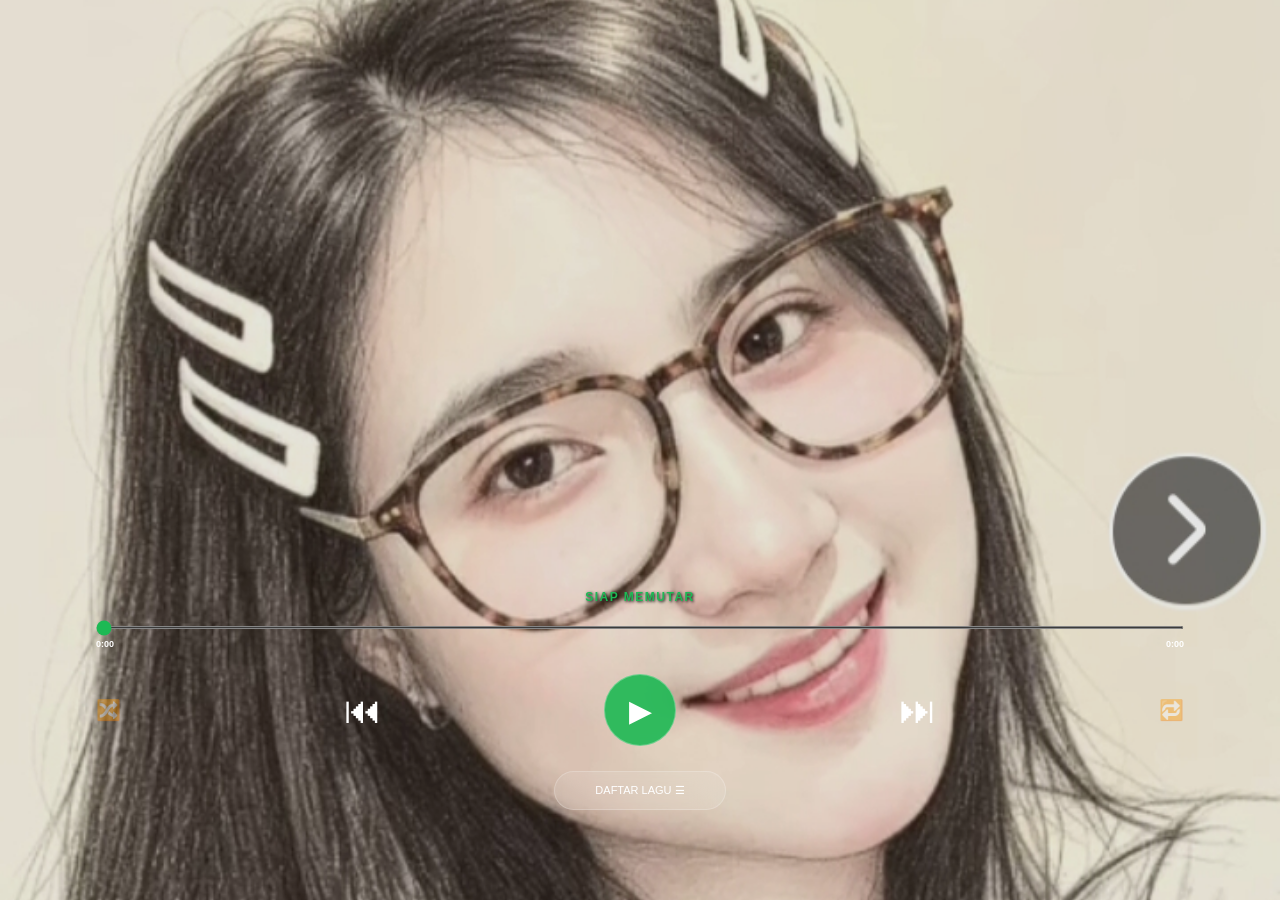
<file: m/index.html>
<!DOCTYPE html>
<html lang="id">
<head>
    <meta charset="UTF-8">
    <meta name="viewport" content="width=device-width, initial-scale=1.0">
    <title>MUSIK PLAYER MP3</title>
    <style>
        * { margin: 0; padding: 0; box-sizing: border-box; }
        body { 
            background: #000 url('Maslikha.jpg?v=1778881173') no-repeat center center fixed; 
            background-size: cover; 
            color: #fff; font-family: sans-serif; height: 100vh; overflow: hidden; 
        }
        .overlay { position: absolute; top: 0; left: 0; width: 100%; height: 100%; background: rgba(0,0,0,0.1); z-index: 1; }
        
        .content { 
            position: relative; z-index: 10; height: 100%; 
            display: flex; flex-direction: column; 
            justify-content: flex-end; 
            align-items: center; 
            padding-bottom: 90px; /* Jarak aman lebih tinggi dari navigasi HP */
        }

        .player-info { width: 85%; margin-bottom: 25px; }
        
        #t-box { 
            width: 100%; overflow: hidden; white-space: nowrap; 
            margin-bottom: 10px; text-align: center;
        }
        #t { 
            color: #1db954; font-size: 0.75rem; font-weight: bold; 
            text-transform: uppercase; display: inline-block; 
            letter-spacing: 1.5px; text-shadow: 1px 1px 3px #000;
        }
        .marquee { animation: marquee 12s linear infinite; }
        @keyframes marquee { 0% { transform: translateX(100%); } 100% { transform: translateX(-100%); } }

        #progress { width: 100%; accent-color: #1db954; height: 3px; cursor: pointer; }
        .times { width: 100%; display: flex; justify-content: space-between; font-size: 9px; margin-top: 6px; font-weight: bold; }

        .controls { width: 85%; display: flex; flex-direction: column; align-items: center; gap: 25px; }
        .btn-row { display: flex; width: 100%; justify-content: space-between; align-items: center; }
        .btn-main { background: none; border: none; color: white; cursor: pointer; }
        .btn-opt { font-size: 20px; opacity: 0.4; color: #f39c12; }
        .active-opt { opacity: 1; filter: drop-shadow(0 0 8px #f39c12); }
        .btn-s { font-size: 38px; }
        .btn-p { 
            width: 72px; height: 72px; background: rgba(29, 185, 84, 0.9); 
            border-radius: 50%; font-size: 30px; backdrop-filter: blur(8px); 
            border: 1px solid rgba(255,255,255,0.3);
        }

        .menu-trigger { 
            background: rgba(255,255,255,0.12); color: #fff; padding: 12px 40px; 
            border-radius: 30px; border: 1px solid rgba(255,255,255,0.2); 
            font-size: 11px; backdrop-filter: blur(15px); text-transform: uppercase;
        }

        /* Sidebar Playlist */
        .sidebar { position: fixed; top: 0; right: -100%; width: 100%; height: 100%; background: rgba(0,0,0,0.98); backdrop-filter: blur(25px); transition: 0.4s; z-index: 100; padding: 30px; }
        .sidebar.active { right: 0; }
        #src { width: 100%; padding: 15px; border-radius: 12px; border: none; background: rgba(255,255,255,0.1); color: #fff; margin: 20px 0; }
        .list-container { height: 70vh; overflow-y: auto; }
        .song-item { display: flex; justify-content: space-between; align-items: center; padding: 18px 0; border-bottom: 1px solid rgba(255,255,255,0.08); }
        .song-name { flex: 1; font-size: 13px; cursor: pointer; text-transform: uppercase; letter-spacing: 0.5px; }
    </style>
</head>
<body>
    <div class="overlay"></div>
    <div class="content">
        <div class="player-info">
            <div id="t-box"><div id="t">SIAP MEMUTAR</div></div>
            <input type="range" id="progress" value="0" step="0.1">
            <div class="times"><span id="curr">0:00</span><span id="dur">0:00</span></div>
        </div>

        <div class="controls">
            <div class="btn-row">
                <button id="shuf" class="btn-main btn-opt" onclick="tS()">🔀</button>
                <button class="btn-main btn-s" onclick="c(-1)">⏮</button>
                <button class="btn-main btn-p" id="pB" onclick="tP()">▶</button>
                <button class="btn-main btn-s" onclick="c(1)">⏭</button>
                <button id="rep" class="btn-main btn-opt" onclick="tR()">🔁</button>
            </div>
            <button class="menu-trigger" onclick="toggleM()">DAFTAR LAGU ☰</button>
        </div>
    </div>

    <div class="sidebar" id="sb">
        <div style="display:flex; justify-content:space-between; align-items:center">
            <h2 style="color:#1db954; font-size:22px">DAFTAR LAGU</h2>
            <button onclick="toggleM()" style="color:#ff4d4d; background:none; border:none; font-size:45px">&times;</button>
        </div>
        <input type="text" id="src" placeholder="Cari musik..." oninput="bL()">
        <div class="list-container" id="list"></div>
    </div>

    <audio id="a"></audio>

    <script>
        const a=document.getElementById('a'), t=document.getElementById('t'), pB=document.getElementById('pB'), l=document.getElementById('list'), sb=document.getElementById('sb'), src=document.getElementById('src'), prg=document.getElementById('progress'), curT=document.getElementById('curr'), durT=document.getElementById('dur');
        let s=['9mm__n3CvFYuyTLQ_.mp3','ALMA_ESBEYE___TAMALY_MA_AK______________320_.mp3','Aapke_Pyaar_Mein___Alka_Yagnik___Evergreen_Love_Song___Raaz___2002.mp3','Airmata_Di_Hari_Persandinganmu__Wzeaq0qWzAw_.mp3','Arabic.mp3','Astrid_S___Hurts_So_Good__Lyrics_.mp3','BRODYAGA_FUNK__xDtxAHzdaY0_.mp3','Benciku_sangka_sayang.mp3','Billie_Eilish__Khalid___lovely.mp3','Billie_Eilish___Happier_Than_Ever.mp3','Billie_Eilish___Happier_Than_Ever__Live_at_Lollapalooza_Brazil_2023___HD_.mp3','Billie_Eilish___WILDFLOWER__Music_Video_.mp3','Billie_Eilish___party_favor__Lyrics_.mp3','Bre__Petrunko__usQvJAgblVE_.mp3','CLNDK_STREET_BOYS___ADIZ_REMIX_FEAT_RSTU_REMIX____ZYtpQFfXWUA_.mp3','Crystal______X________TikTok___Clean_Audio_.mp3','DJ_ARIA_FREAKS_STADIUM_BREAKBEAT_REMIX_FULL_MELODY_TERBARU_2024_FULL_BASS_VIRAL_TIKTOK__FMnNZop_4q4_.mp3','DJ_KEMATIAN_SOUND_BJORKA_FYP_VIRAL_TIKTOK_2023_YANG_KALIAN_CARI____faSYmRasQbs_.mp3','DJ_OLD_BURN__oVHxDACdjT4_.mp3','DJ_SLOW_MAKE_IT_BUN_DEM___SKRILLEX_LAGU_VIRAL_TIK_TOK__xb9wEJlyCKU_.mp3','DJ_YA_ODNA_X_THE_DRUM_BREAKBEAT_FULL_BASS_TERBARU_2024___.mp3','DJ_YOU_LL_BE_IN_MY_HEART_BY_DJ_CANTIK_FULL_BASS_VIRAL_TIKTOK__CWl_va7levc_.mp3','Dhoom_Machale_Sunidhi_Chauhan_128_Kbps.mp3','Distant_Echoes__Slowed___Reverb___vA3praIBO8c_.mp3','Dj_Paijo___Zaskia_Gotik____Gamelan_Mumet____2022_YouTube_Viral_song__1.__Il9G_2laOEw_.mp3','Drive_Forever_Lyrics___Russian_remix_with_English_Translation.mp3','Dynasty__Official_Music_Video____MIIA.mp3','Egzod___Maestro_Chives___Royalty__ft._Neoni___Official_Lyric_Video_.mp3','Elley_Duh____MIDDLE_OF_THE_NIGHT__Official_Video_.mp3','Elvy_Sukaesih___Pecah_Seribu__Lirik_Lagu__Hasratku_ingin_bercermin_Tapi_cerminku_pecah_seribu.mp3','Evi_Tamala_Aku_rindu_padamu.mp3','Full_Video__Har_Dil_Jo_Pyar_Karega_Title_Song__Salman_Khan_Rani_Mukherjee__Udit_Narayan__Alka_Yagnik.mp3','GHOSTEMANE___FED_UP__OFFICIAL_MUSIC_VIDEO___p0lbm5J0uUs_.mp3','GORESAN_CINTA__RnUP4xOAVfQ_.mp3','Gangsta_s_Paradise___5qqrMu_AZc_.mp3','Gubuk_Jadi_Istana__GB7OoiIsZNI_.mp3','HABIBI_YAA_NOUR_EL_AIN___Cover_By_Gita_KDI__dsDvVsjca08_.mp3','Hensonn_Sahara.mp3','Hum_Pyaar_Hai_Tumhare_Dildar_Hai_Tumhare___Akshay_Kumar___Karisma_Kapoor___Kumar_Sanu___Alka_Yagnik.mp3','IMPXSTR___NASTY___slowed___reverb___7XAuQp7kDGs_.mp3','IYETH_BUSTAMI_LAILA_CANGGUNG_Official_Music_Video.mp3','Iming_Iming__jrp1xC4PA60_.mp3','Jarvis__________________NAM_DANG_NAM_SOM_____REMIX_____slowed___reverb______XXaha8fGD6Y_.mp3','KERANDA_CINTA__Lirik_.mp3','Kalam_Eineh___ya_lel_ya_leli___Sherine_Lyrics__mp3.pm_.mp3','Karam_Di_Laut_Tenang___Rheina___Official_Music_Video___Slow_Rock_Lawas___Fans_Rheina.mp3','Kau_Sebut_Namaku__eQ976WQK2lA_.mp3','Kendrick_Lamar___HUMBLE.__WELLS_Remix__TikTok_Edit_Remix.mp3','Kerosene__Slowed__Best_Part____Crystal_Castles__9i5UL7hisdQ_.mp3','LAGU_INTRO_HACK_BAE.mp3','LONOWN___AVANGARD__SLOWED___Official_Visualizer___qwzZ5ViZans_.mp3','Laksmana_Raja_Di_Laut__sPHO_dpO68w_.mp3','Law_Bass_Fe_Eyne___Cyrine_Abdel_Nour_lirik_dan_terjemah_________________________________.mp3','Le_Gayi_Dil_To_Pagal_Hai_128_Kbps.mp3','Lilis_Karlina___Bulan_Separuh__mp3.pm_.mp3','Luruh_Cintaku__4CJCvpsEoX4_.mp3','Maha_Cinta__E2gIcORiFkE_.mp3','Manasha__Over_Slowed____GrUN3Ih0Gs_.mp3','Matahariku__UmIxXJRnKM0_.mp3','NANCY_AJRAM___ENTA_EIH___LIRIK.mp3','Nancy_Ajram___Ya_Tabtab_Wa_Dalla__Lyrics_.mp3','Nancy_Ajram___Ya_Tabtab__Lyrics_.mp3','Nike_Ardilla___Duri_Terlindung.mp3','Nirmala__q49FYNFxrzQ_.mp3','Pairon_Mein_Bandhan_Hai___Full_Song___Mohabbatein___Shah_Rukh_Khan___Jatin_Lalit___Anand_Bakshi.mp3','Poppy_mercury.mp3','Purnama_Merindu.mp3','Rhinestone_Eyes_Edit_Audio___Sal_nDd_jc0_.mp3','SLICK_KILLA___UR_FINAL_MESSAGE__Slowed___yu7yEsTgD84_.mp3','Salahmu_Sendiri__AGYST2tMfFE_.mp3','Setia_Untuk_Selamanya__feat._Fauzana___t5GX7hexnx4_.mp3','Soni_Soni_Full_Song___Holi_Song___Mohabbatein___Shah_Rukh_Khan__Aishwarya_Rai___Jatin_Lalit__Anand_B.mp3','Sonia_benci_ku_sangka_sayang.mp3','Suara_Hati__8EczYP0uGfw_.mp3','TERBUAI_MIMPI__TgHiHmHHQlg_.mp3','TIKI_TIKI__Slowed_.mp3','TOREH_SEMBILU__u9rK3MV1n_4_.mp3','Terbuai_mimpi.mp3','Terguncang.mp3','Trauma.mp3','Yaa_toiba.mp3','You_ll_Be_in_My_Heart__Bl0Gtp5FMd4_.mp3','Zaenal.mp3','________________Slowed___jq0pIc9qqO8_.mp3','ytmp3free.cc_rhiena_goresan_cinta_official_music_video_youtubemp3free.org.mp3'], i=0, isR=false, isS=false;

        function toggleM() { sb.classList.toggle('active'); if(sb.classList.contains('active')) bL(); }
        function fmt(s) { if(!s || isNaN(s)) return "0:00"; let m=Math.floor(s/60), sec=Math.floor(s%60); return m+":"+(sec<10?"0"+sec:sec); }
        
        // Fungsi membersihkan nama file (Hapus .mp3, Ganti _ jadi Spasi)
        function cleanName(name) {
            return name.replace('.mp3', '').replace(/_/g, ' ').toUpperCase();
        }

        function bL() {
            let f=src.value.toLowerCase();
            l.innerHTML = s.filter(n=>n.toLowerCase().includes(f)).map(n=>{
                let x=s.indexOf(n);
                return `<div class="song-item">
                    <div class="song-name" onclick="lS(${x});toggleM()">${cleanName(n)}</div>
                    <div style="display:flex; gap:20px">
                        <a href="${n}" download style="text-decoration:none">📥</a>
                        <span onclick="delS(${x})" style="color:#ff4d4d; cursor:pointer">🗑</span>
                    </div>
                </div>`;
            }).join('');
        }

        function tR() { isR=!isR; document.getElementById('rep').classList.toggle('active-opt', isR); }
        function tS() { isS=!isS; document.getElementById('shuf').classList.toggle('active-opt', isS); }

        function lS(x) { 
            i=x; a.src=s[i]; 
            t.innerText = cleanName(s[i]);
            t.className = 'marquee';
            a.play(); pB.innerText="⏸"; 
        }

        function tP() { if(a.src===''){if(s.length>0)lS(0)} else if(a.paused){a.play();pB.innerText="⏸"} else {a.pause();pB.innerText="▶"} }
        function c(d) { if(isS && d>0) i=Math.floor(Math.random()*s.length); else i=(i+d+s.length)%s.length; lS(i); }

        a.ontimeupdate = () => { if(!isNaN(a.duration)) { prg.value = (a.currentTime/a.duration)*100; curT.innerText = fmt(a.currentTime); durT.innerText = fmt(a.duration); } };
        prg.oninput = () => { a.currentTime = (prg.value/100) * a.duration; };
        a.onended = () => { if(isR) a.play(); else c(1); };
    </script>
</body>
</html>
</file>
